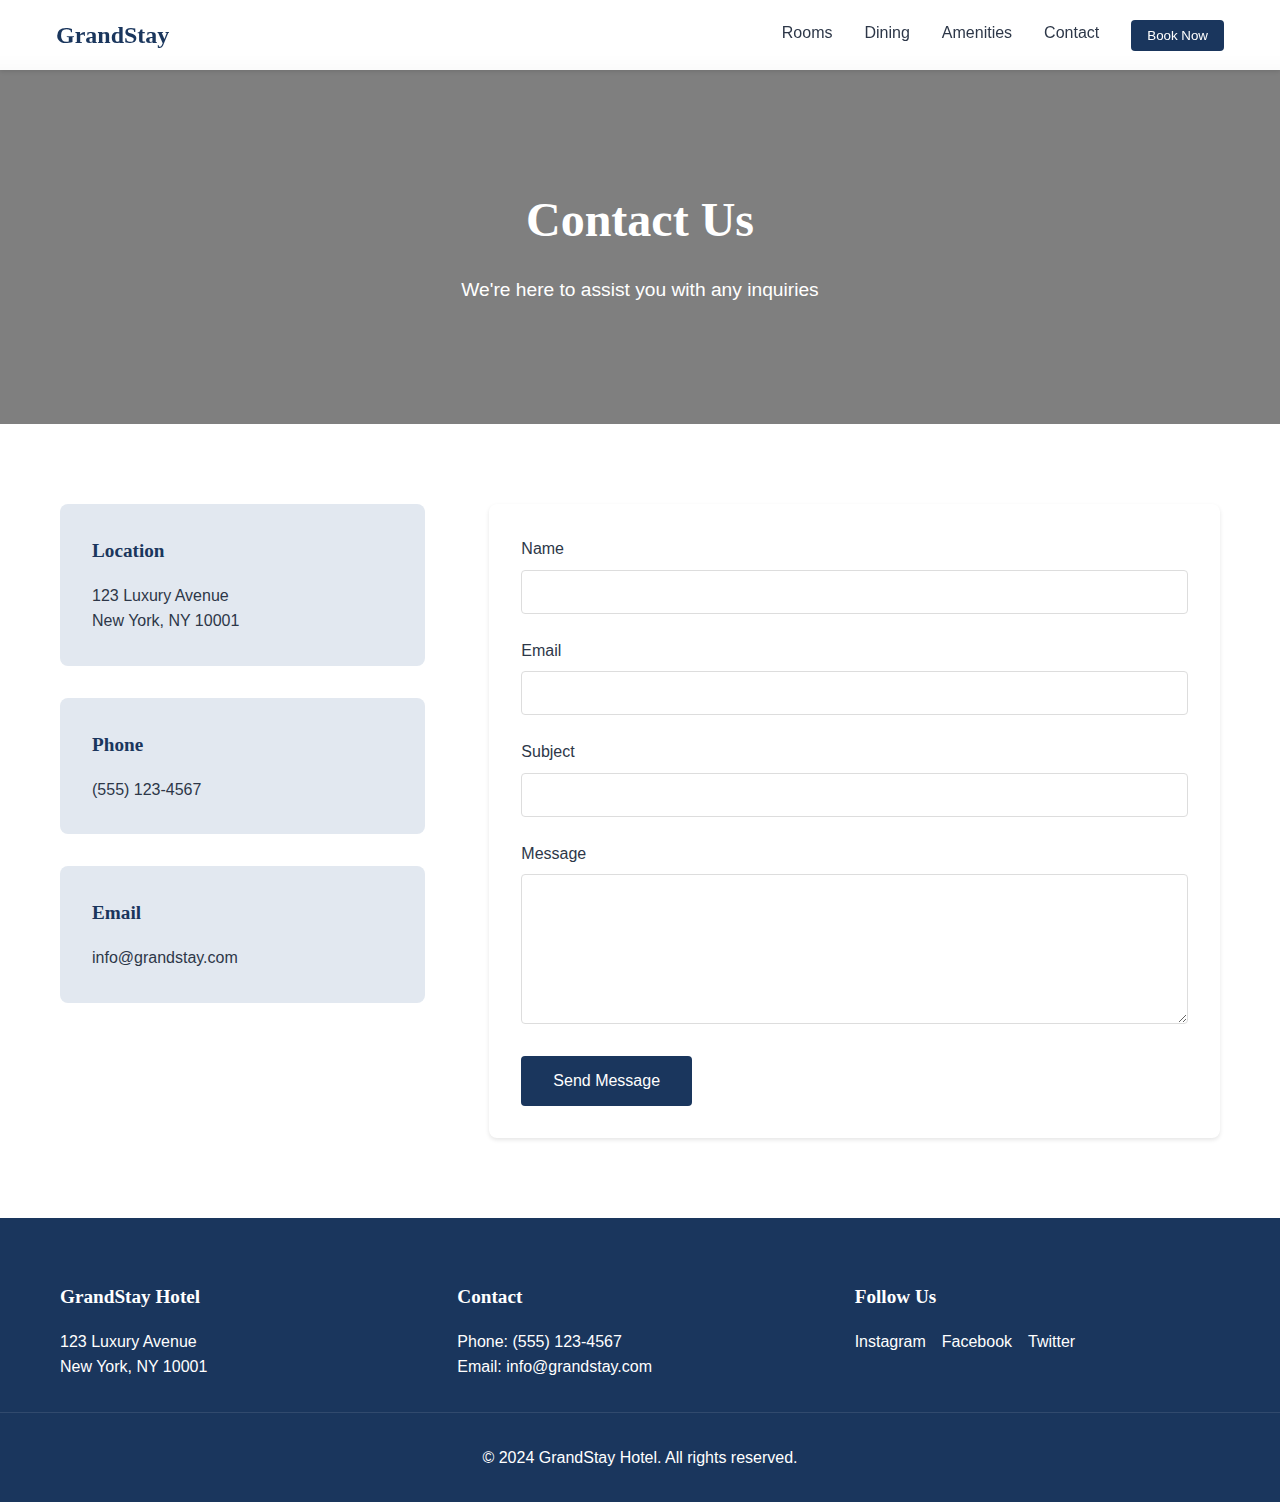
<file: JAV/contact.html>
<!DOCTYPE html>
<html lang="en">
<head>
    <meta charset="UTF-8">
    <meta name="viewport" content="width=device-width, initial-scale=1.0">
    <title>Contact Us - GrandStay Hotel</title>
    <link rel="stylesheet" href="css/main.css">
    <link rel="stylesheet" href="css/navbar.css">
    <link rel="stylesheet" href="css/footer.css">
    <link rel="stylesheet" href="css/contact.css">
</head>
<body>
    <!-- Navbar -->
    <nav class="navbar">
        <div class="navbar-container">
            <h1 class="logo">GrandStay</h1>
            <ul class="nav-links">
                <li><a href="index.html#rooms">Rooms</a></li>
                <li><a href="dining.html">Dining</a></li>
                <li><a href="index.html#amenities">Amenities</a></li>
                <li><a href="contact.html">Contact</a></li>
                <li><button class="book-btn">Book Now</button></li>
            </ul>
            <button class="mobile-menu" aria-label="Menu">☰</button>
        </div>
    </nav>

    <!-- Contact Content -->
    <main class="contact-page">
        <header class="contact-hero">
            <h1>Contact Us</h1>
            <p>We're here to assist you with any inquiries</p>
        </header>

        <section class="contact-content">
            <div class="contact-info">
                <div class="info-card">
                    <h3>Location</h3>
                    <p>123 Luxury Avenue<br>New York, NY 10001</p>
                </div>
                <div class="info-card">
                    <h3>Phone</h3>
                    <p>(555) 123-4567</p>
                </div>
                <div class="info-card">
                    <h3>Email</h3>
                    <p>info@grandstay.com</p>
                </div>
            </div>

            <form id="contactForm" class="contact-form">
                <div class="form-group">
                    <label for="name">Name</label>
                    <input type="text" id="name" name="name" required>
                </div>
                <div class="form-group">
                    <label for="email">Email</label>
                    <input type="email" id="email" name="email" required>
                </div>
                <div class="form-group">
                    <label for="subject">Subject</label>
                    <input type="text" id="subject" name="subject" required>
                </div>
                <div class="form-group">
                    <label for="message">Message</label>
                    <textarea id="message" name="message" required></textarea>
                </div>
                <button type="submit" class="submit-btn">Send Message</button>
            </form>
        </section>
    </main>

    <!-- Footer -->
    <footer class="footer">
        <div class="footer-container">
            <div class="footer-section">
                <h3>GrandStay Hotel</h3>
                <p>123 Luxury Avenue<br>New York, NY 10001</p>
            </div>
            <div class="footer-section">
                <h3>Contact</h3>
                <p>Phone: (555) 123-4567<br>Email: info@grandstay.com</p>
            </div>
            <div class="footer-section">
                <h3>Follow Us</h3>
                <div class="social-links">
                    <a href="#">Instagram</a>
                    <a href="#">Facebook</a>
                    <a href="#">Twitter</a>
                </div>
            </div>
        </div>
        <div class="footer-bottom">
            <p>&copy; 2024 GrandStay Hotel. All rights reserved.</p>
        </div>
    </footer>

    <script src="js/navbar.js"></script>
    <script src="js/contact.js"></script>
</body>
</html>
</file>
<file: JAV/css/main.css>
/* Base styles */
:root {
    --primary-color: #1a365d;
    --secondary-color: #2b4c7e;
    --accent-color: #e2e8f0;
    --text-color: #2d3748;
    --white: #ffffff;
}

* {
    margin: 0;
    padding: 0;
    box-sizing: border-box;
}

body {
    font-family: 'Arial', sans-serif;
    line-height: 1.6;
    color: var(--text-color);
}

h1, h2, h3 {
    font-family: 'Georgia', serif;
}

.container {
    max-width: 1200px;
    margin: 0 auto;
    padding: 0 20px;
}

button {
    cursor: pointer;
    border: none;
    outline: none;
}
</file>
<file: JAV/css/navbar.css>
.navbar {
    position: fixed;
    width: 100%;
    background: rgba(255, 255, 255, 0.95);
    backdrop-filter: blur(8px);
    box-shadow: 0 2px 4px rgba(0, 0, 0, 0.1);
    z-index: 1000;
}

.navbar-container {
    max-width: 1200px;
    margin: 0 auto;
    padding: 1rem;
    display: flex;
    justify-content: space-between;
    align-items: center;
}

.logo {
    font-size: 1.5rem;
    color: var(--primary-color);
}

.nav-links {
    display: flex;
    gap: 2rem;
    list-style: none;
}

.nav-links a {
    text-decoration: none;
    color: var(--text-color);
    transition: color 0.3s;
}

.nav-links a:hover {
    color: var(--primary-color);
}

.book-btn {
    background: var(--primary-color);
    color: white;
    padding: 0.5rem 1rem;
    border-radius: 4px;
    transition: background-color 0.3s;
}

.book-btn:hover {
    background: var(--secondary-color);
}

.mobile-menu {
    display: none;
    background: none;
    font-size: 1.5rem;
    cursor: pointer;
}

@media (max-width: 768px) {
    .nav-links {
        display: none;
        position: absolute;
        top: 100%;
        left: 0;
        right: 0;
        background: rgba(255, 255, 255, 0.98);
        flex-direction: column;
        padding: 1rem;
        gap: 1rem;
        text-align: center;
        box-shadow: 0 2px 4px rgba(0, 0, 0, 0.1);
    }
    
    .nav-links.active {
        display: flex;
    }
    
    .mobile-menu {
        display: block;
    }
}
</file>
<file: JAV/css/footer.css>
.footer {
    background: var(--primary-color);
    color: var(--white);
    padding: 4rem 0 2rem;
}

.footer-container {
    max-width: 1200px;
    margin: 0 auto;
    padding: 0 20px;
    display: grid;
    grid-template-columns: repeat(auto-fit, minmax(250px, 1fr));
    gap: 2rem;
}

.footer-section h3 {
    margin-bottom: 1rem;
    font-size: 1.2rem;
}

.social-links {
    display: flex;
    gap: 1rem;
}

.social-links a {
    color: var(--white);
    text-decoration: none;
    transition: opacity 0.3s;
}

.social-links a:hover {
    opacity: 0.8;
}

.footer-bottom {
    margin-top: 2rem;
    padding-top: 2rem;
    text-align: center;
    border-top: 1px solid rgba(255, 255, 255, 0.1);
}
</file>
<file: JAV/css/contact.css>
.contact-page {
    padding-top: 4rem;
}

.contact-hero {
    height: 40vh;
    background: linear-gradient(rgba(0, 0, 0, 0.5), rgba(0, 0, 0, 0.5)),
                url('https://images.unsplash.com/photo-1551632436-cbf8dd35adfa?ixlib=rb-1.2.1&auto=format&fit=crop&w=1950&q=80');
    background-size: cover;
    background-position: center;
    display: flex;
    flex-direction: column;
    justify-content: center;
    align-items: center;
    text-align: center;
    color: var(--white);
}

.contact-hero h1 {
    font-size: 3rem;
    margin-bottom: 1rem;
}

.contact-hero p {
    font-size: 1.2rem;
}

.contact-content {
    max-width: 1200px;
    margin: 0 auto;
    padding: 5rem 20px;
    display: grid;
    grid-template-columns: 1fr 2fr;
    gap: 4rem;
}

.contact-info {
    display: flex;
    flex-direction: column;
    gap: 2rem;
}

.info-card {
    background: var(--accent-color);
    padding: 2rem;
    border-radius: 8px;
}

.info-card h3 {
    color: var(--primary-color);
    margin-bottom: 1rem;
    font-size: 1.2rem;
}

.contact-form {
    background: var(--white);
    padding: 2rem;
    border-radius: 8px;
    box-shadow: 0 2px 4px rgba(0, 0, 0, 0.1);
}

.form-group {
    margin-bottom: 1.5rem;
}

.form-group label {
    display: block;
    margin-bottom: 0.5rem;
    color: var(--text-color);
}

.form-group input,
.form-group textarea {
    width: 100%;
    padding: 0.75rem;
    border: 1px solid #ddd;
    border-radius: 4px;
    font-size: 1rem;
}

.form-group textarea {
    height: 150px;
    resize: vertical;
}

.submit-btn {
    background: var(--primary-color);
    color: var(--white);
    padding: 1rem 2rem;
    border: none;
    border-radius: 4px;
    font-size: 1rem;
    cursor: pointer;
    transition: background-color 0.3s;
}

.submit-btn:hover {
    background: var(--secondary-color);
}

@media (max-width: 768px) {
    .contact-content {
        grid-template-columns: 1fr;
        gap: 2rem;
    }

    .contact-info {
        order: 2;
    }

    .contact-form {
        order: 1;
    }
}
</file>
